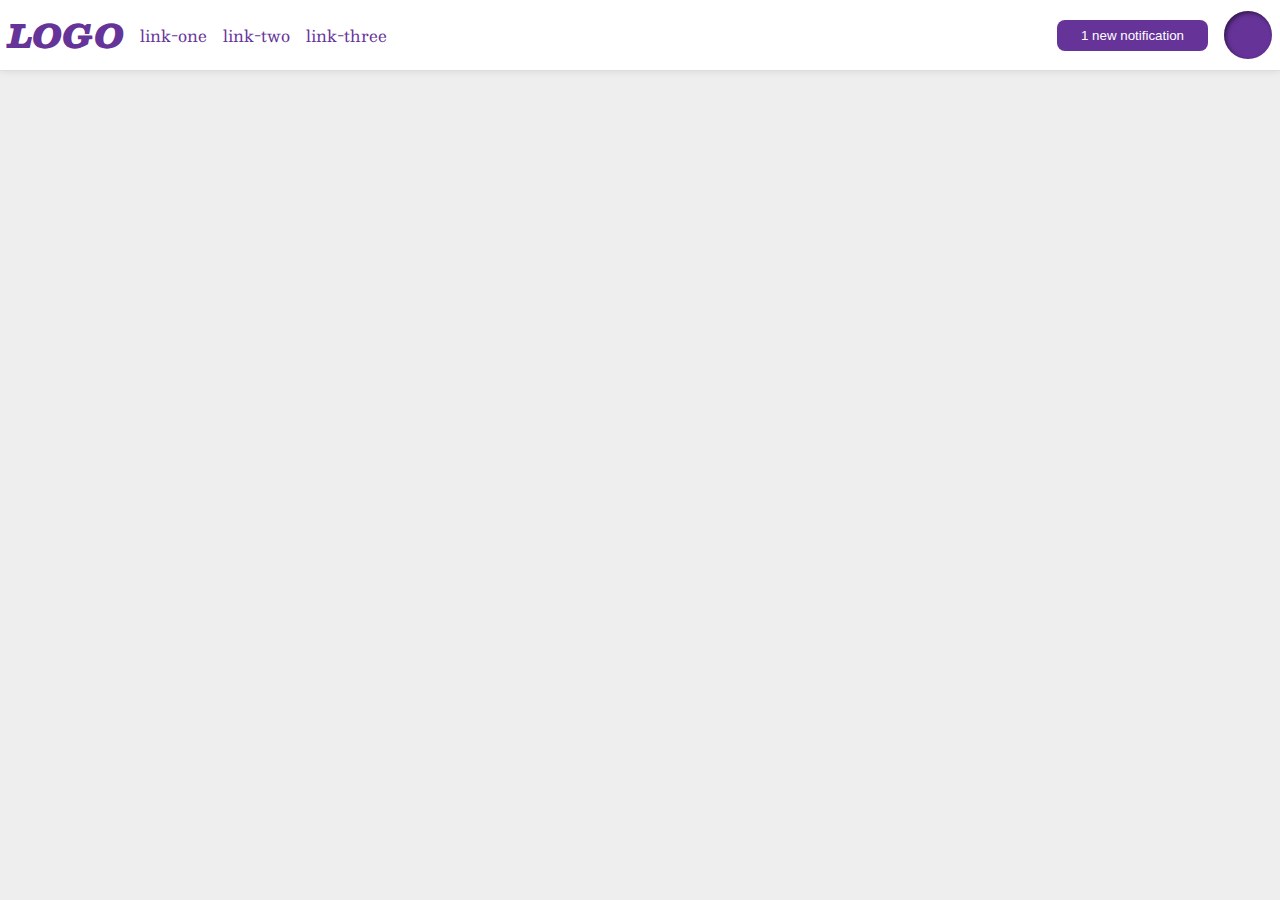
<file: flex/03-flex-header-2/index.html>
<!DOCTYPE html>
<html lang="en">
  <head>
    <meta charset="UTF-8">
    <meta http-equiv="X-UA-Compatible" content="IE=edge">
    <meta name="viewport" content="width=device-width, initial-scale=1.0">
    <title>Flex Header 2</title>
    <link rel="stylesheet" href="style.css">
  </head>
  <body>
    <div class="header">
      <div class="leftbar">
        <div class="logo">
          LOGO
        </div>
        <ul class="links">
          <li><a href="google.com">link-one</a></li>
          <li><a href="google.com">link-two</a></li>
          <li><a href="google.com">link-three</a></li>
        </ul>
      </div>
      <div class="rightbar">
        <button class="notifications">
          1 new notification
        </button>
        <div class="profile-image"></div>
      </div>
    </div>
  </body>
</html>
</file>
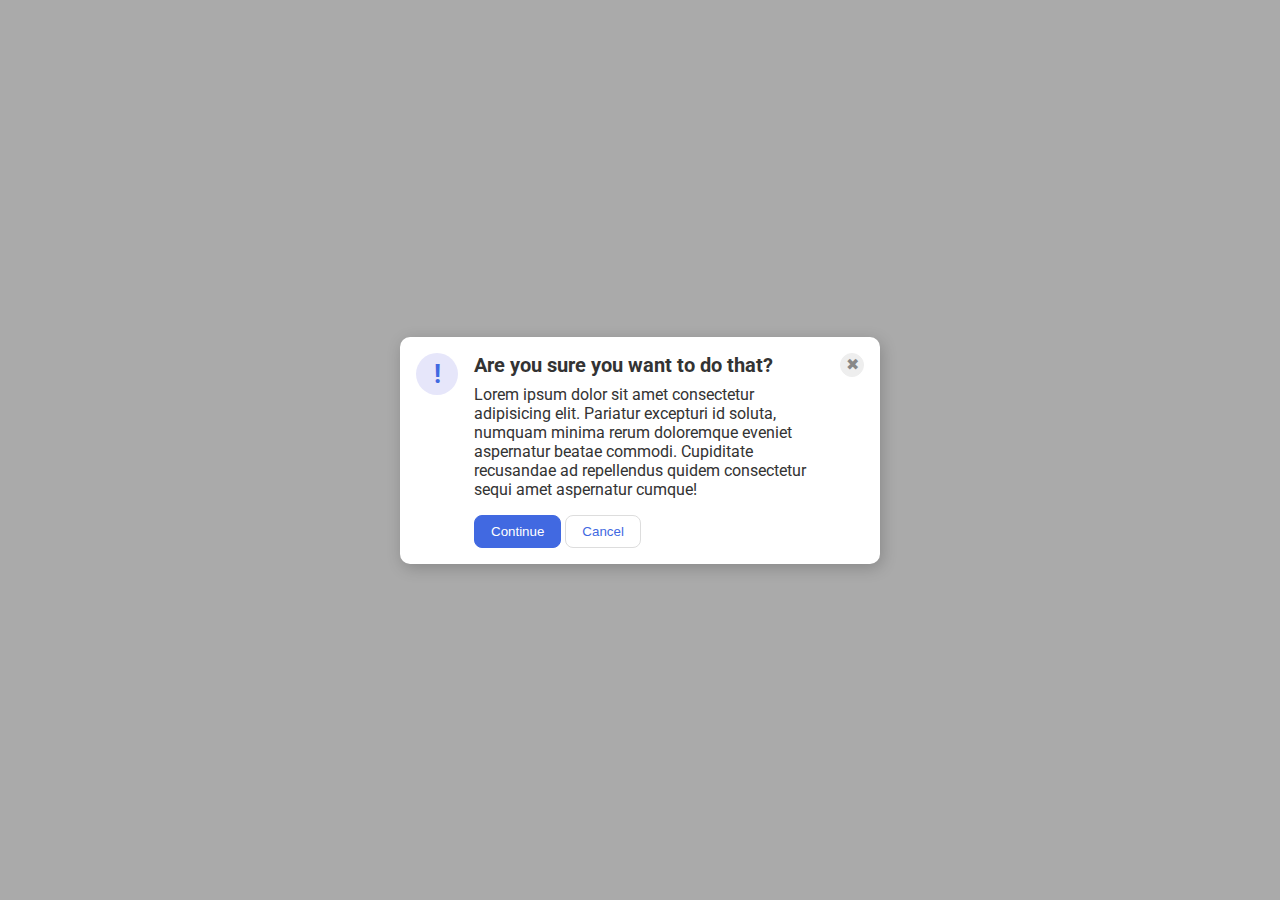
<file: flex/05-flex-modal/index.html>
<!DOCTYPE html>
<html lang="en">
  <head>
    <meta charset="UTF-8">
    <meta http-equiv="X-UA-Compatible" content="IE=edge">
    <meta name="viewport" content="width=device-width, initial-scale=1.0">
    <link rel="stylesheet" href="style.css">
    <title>Modal</title>
  </head>
  <body>
    <div class="modal">
      <div class="top">
        <div class="icon">!</div>
        <div class="column">
          <div class="header">Are you sure you want to do that?</div>
          <div class="text">Lorem ipsum dolor sit amet consectetur adipisicing elit. Pariatur excepturi id soluta, numquam minima rerum doloremque eveniet aspernatur beatae commodi. Cupiditate recusandae ad repellendus quidem consectetur sequi amet aspernatur cumque!</div>
          <div class="bottom">
            <button class="continue">Continue</button>
            <button class="cancel">Cancel</button>
          </div>
        </div>
      <button class="close-button">✖</button>
      </div>
    </div>
  </body>
</html>
</file>
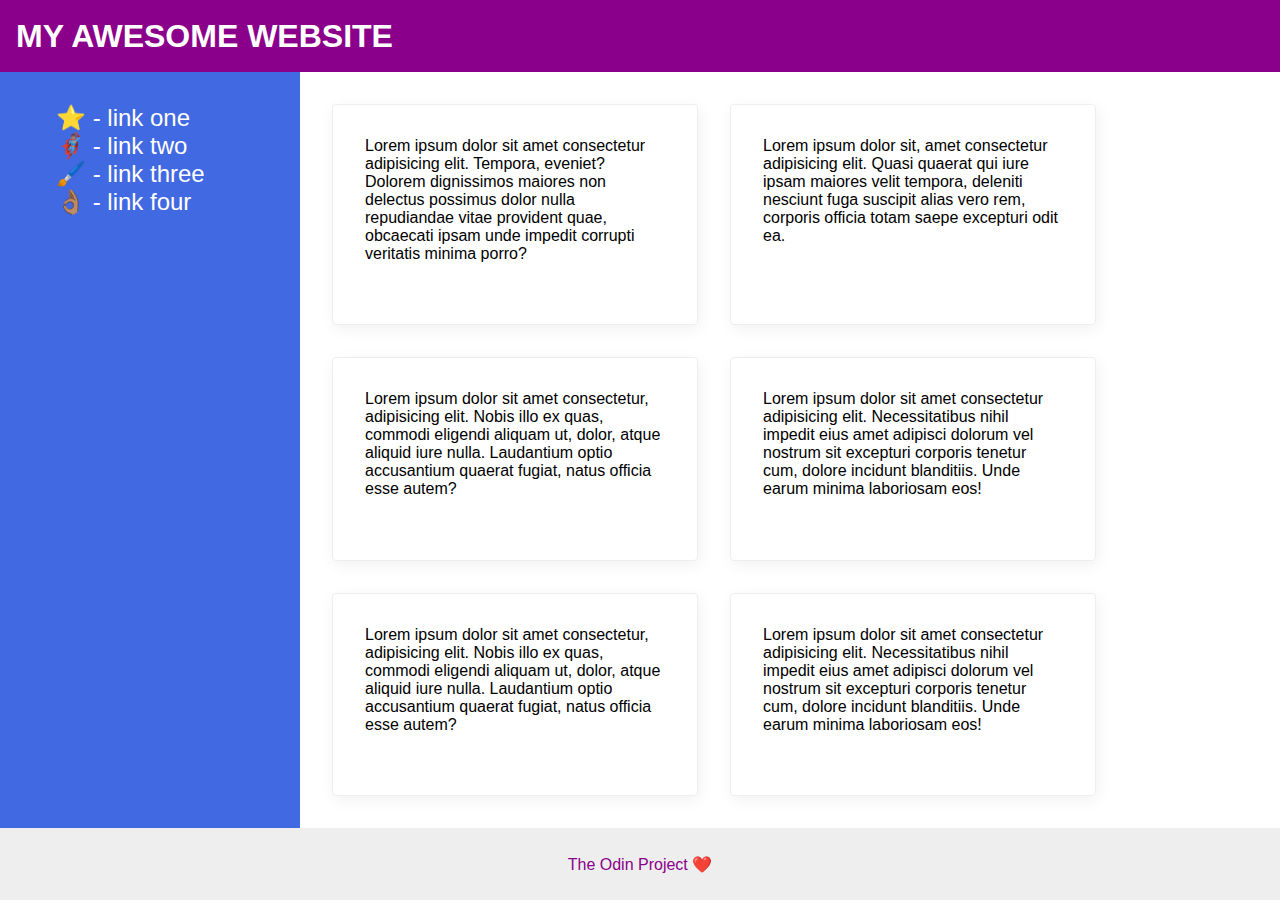
<file: flex/07-flex-layout-2/index.html>
<!DOCTYPE html>
<html lang="en">
  <head>
    <meta charset="UTF-8">
    <meta http-equiv="X-UA-Compatible" content="IE=edge">
    <meta name="viewport" content="width=device-width, initial-scale=1.0">
    <title>The Holy Grail</title>
    <link rel="stylesheet" href="style.css">
  </head>
  <body>
    <div class="header">
      MY AWESOME WEBSITE
    </div>
    <div class="container">
      <div class="sidebar">
        <ul>
          <li><a href="#">⭐ - link one</a></li>
          <li><a href="#">🦸🏽‍♂️ - link two</a></li>
          <li><a href="#">🖌️ - link three</a></li>
          <li><a href="#">👌🏽 - link four</a></li>
        </ul>
      </div>

      <div class="card-container">
        <div class="card">Lorem ipsum dolor sit amet consectetur adipisicing elit. Tempora, eveniet? Dolorem dignissimos maiores non delectus possimus dolor nulla repudiandae vitae provident quae, obcaecati ipsam unde impedit corrupti veritatis minima porro?</div>
        <div class="card">Lorem ipsum dolor sit, amet consectetur adipisicing elit. Quasi quaerat qui iure ipsam maiores velit tempora, deleniti nesciunt fuga suscipit alias vero rem, corporis officia totam saepe excepturi odit ea.</div>
        <div class="card">Lorem ipsum dolor sit amet consectetur, adipisicing elit. Nobis illo ex quas, commodi eligendi aliquam ut, dolor, atque aliquid iure nulla. Laudantium optio accusantium quaerat fugiat, natus officia esse autem?</div>
        <div class="card">Lorem ipsum dolor sit amet consectetur adipisicing elit. Necessitatibus nihil impedit eius amet adipisci dolorum vel nostrum sit excepturi corporis tenetur cum, dolore incidunt blanditiis. Unde earum minima laboriosam eos!</div>
        <div class="card">Lorem ipsum dolor sit amet consectetur, adipisicing elit. Nobis illo ex quas, commodi eligendi aliquam ut, dolor, atque aliquid iure nulla. Laudantium optio accusantium quaerat fugiat, natus officia esse autem?</div>
        <div class="card">Lorem ipsum dolor sit amet consectetur adipisicing elit. Necessitatibus nihil impedit eius amet adipisci dolorum vel nostrum sit excepturi corporis tenetur cum, dolore incidunt blanditiis. Unde earum minima laboriosam eos!</div>
      </div>
    </div>
    <div class="footer">
      The Odin Project ❤️
    </div>
  </body>
</html>
</file>
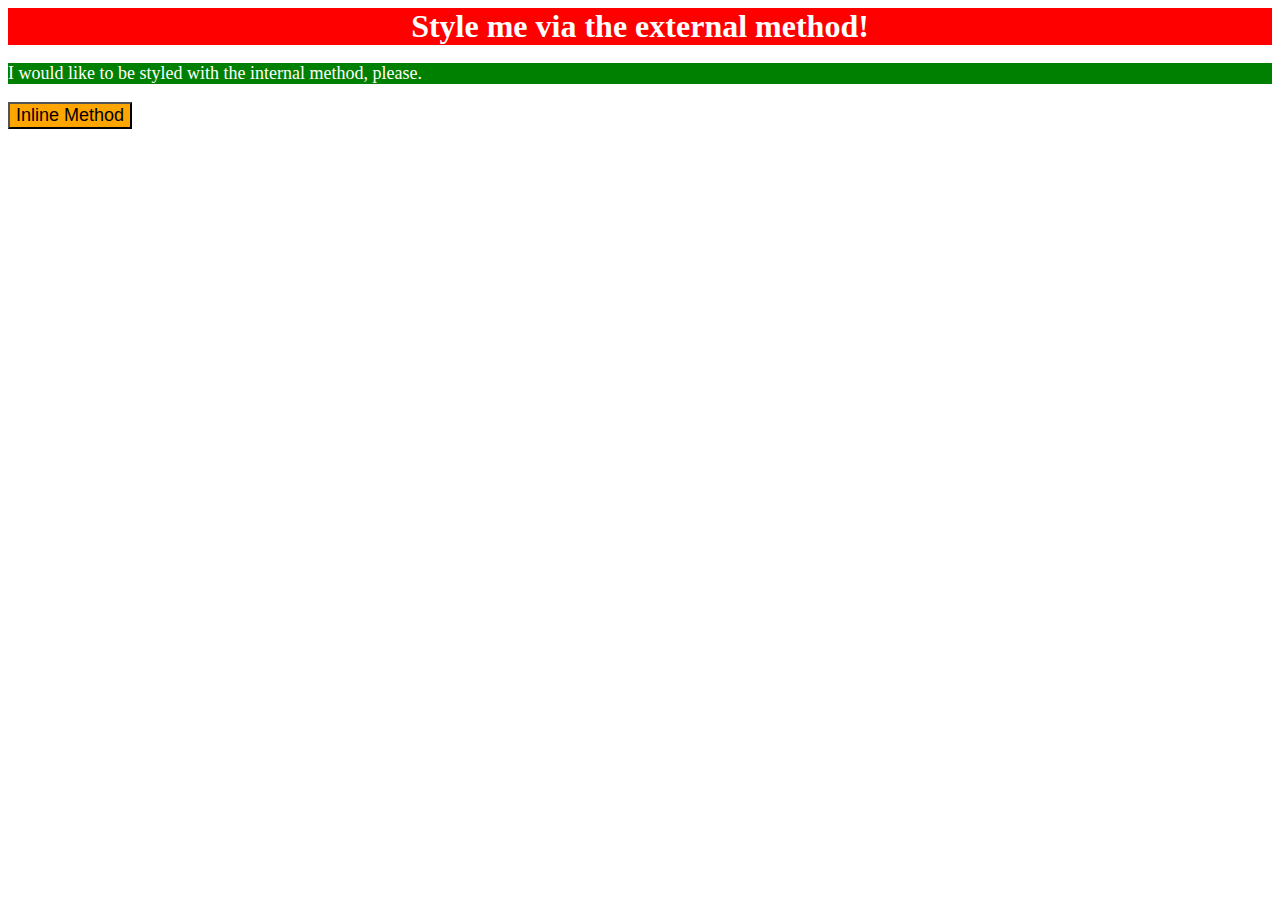
<file: foundations/01-css-methods/index.html>
<!DOCTYPE html>
<html lang="en">
  <head>
    <meta charset="UTF-8">
    <meta http-equiv="X-UA-Compatible" content="IE=edge">
    <meta name="viewport" content="width=device-width, initial-scale=1.0">
    <title>Methods for Adding CSS</title>
    <link rel="stylesheet" href="styles.css">
    <style>
      p {
        background-color: green;
        color: white;
        font-size: 18px;
      }
    </style>
  </head>
  <body>
    <div>Style me via the external method!</div>
    <p>I would like to be styled with the internal method, please.</p>
    <button style="background-color: orange; font-size: 18px;">Inline Method</button>
  </body>
</html>
</file>
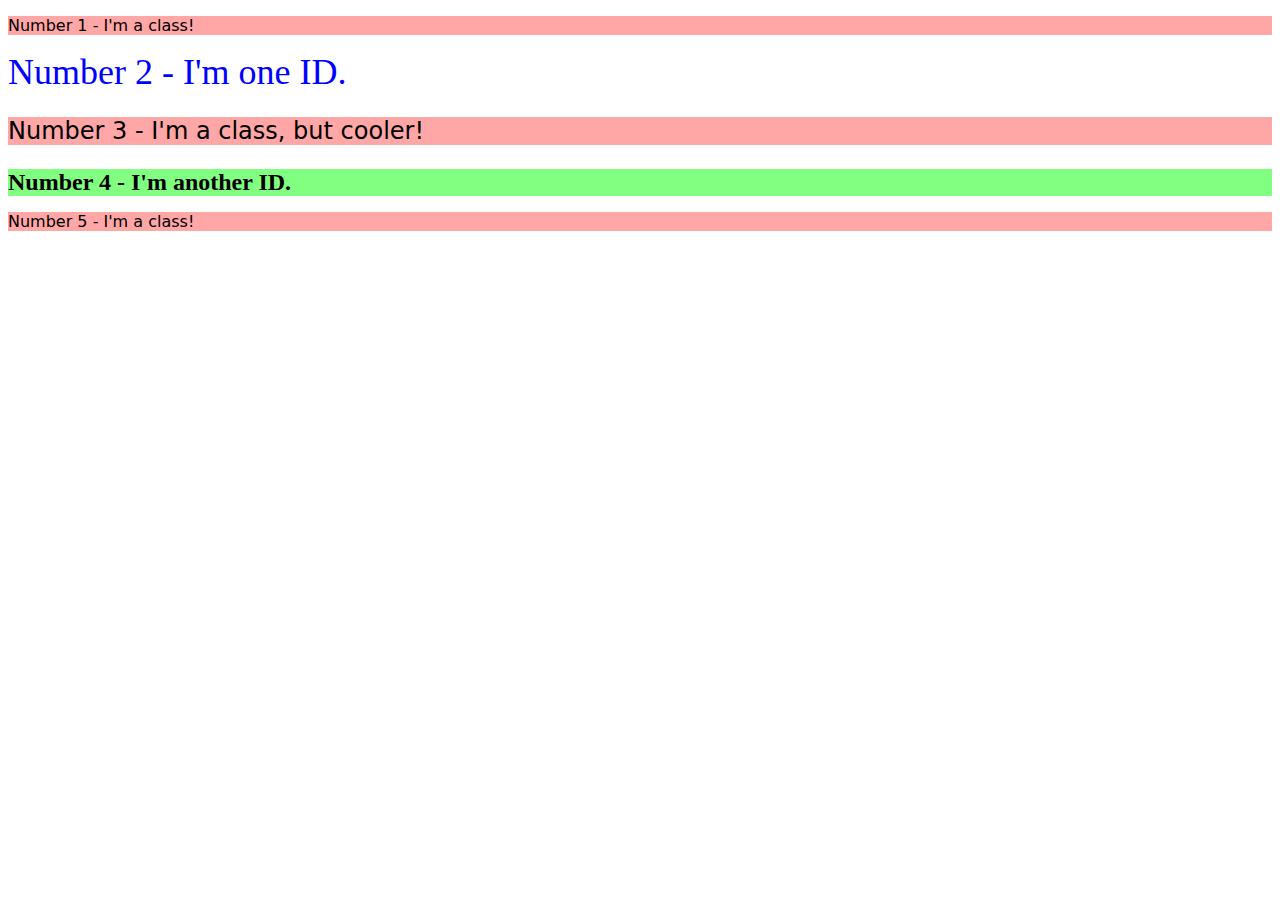
<file: foundations/02-class-id-selectors/index.html>
<!DOCTYPE html>
<html lang="en">
  <head>
    <meta charset="UTF-8">
    <meta http-equiv="X-UA-Compatible" content="IE=edge">
    <meta name="viewport" content="width=device-width, initial-scale=1.0">
    <title>Class and ID Selectors</title>
    <link rel="stylesheet" href="style.css">
  </head>
  <body>
    <p class="odd-number">Number 1 - I'm a class!</p>
    <div id="number2">Number 2 - I'm one ID.</div>
    <p class="odd-number" id="number3">Number 3 - I'm a class, but cooler!</p>
    <div id="number4">Number 4 - I'm another ID.</div>
    <p class="odd-number">Number 5 - I'm a class!</p>
  </body>
</html>
</file>
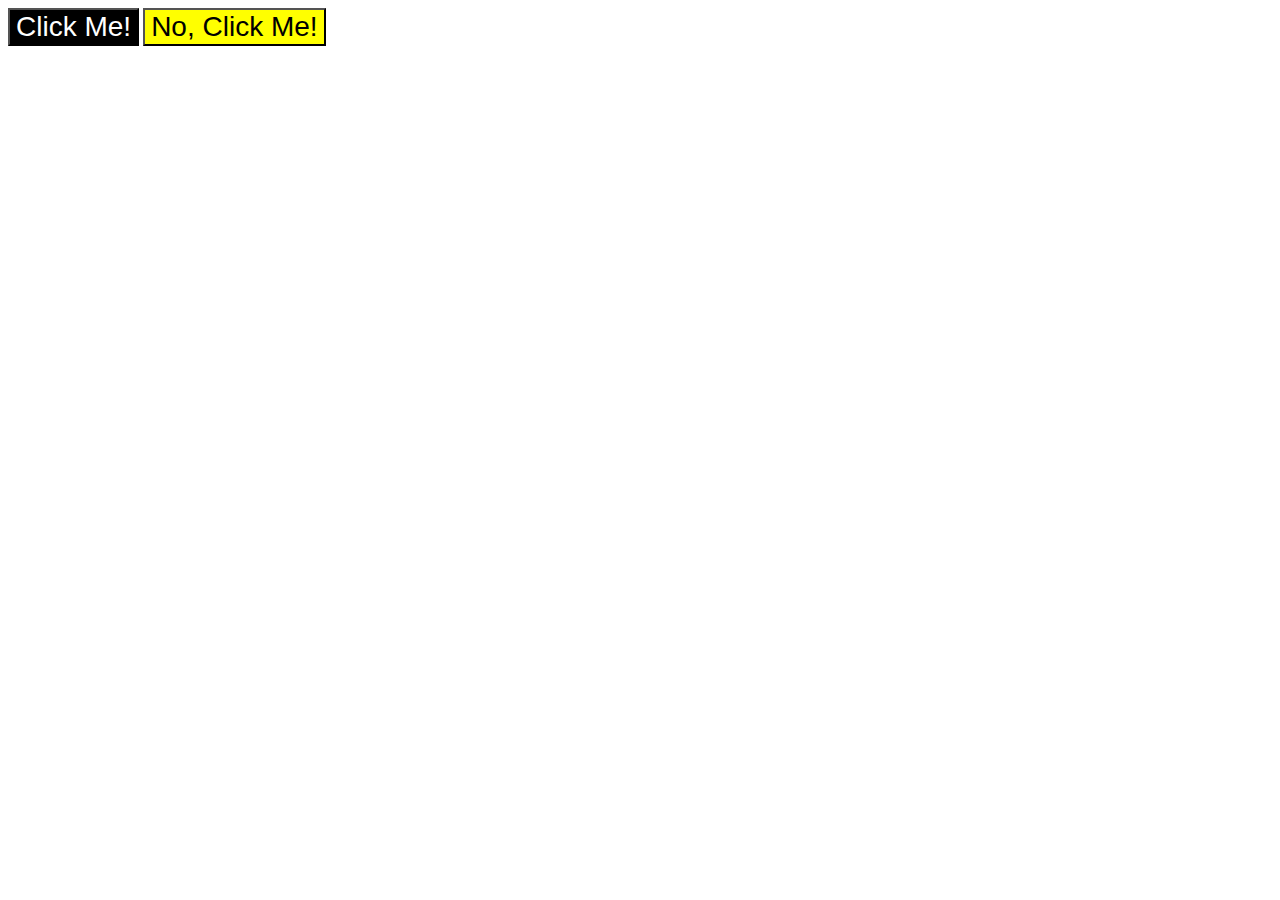
<file: foundations/03-grouping-selectors/index.html>
<!DOCTYPE html>
<html lang="en">
  <head>
    <meta charset="UTF-8">
    <meta http-equiv="X-UA-Compatible" content="IE=edge">
    <meta name="viewport" content="width=device-width, initial-scale=1.0">
    <title>Grouping Selectors</title>
    <link rel="stylesheet" href="style.css">
  </head>
  <body>
    <button class="first">Click Me!</button>
    <button class="second">No, Click Me!</button>
  </body>
</html>
</file>
<file: flex/03-flex-header-2/style.css>
/* this is some magical font-importing.  
you'll learn about it later. */
@import url('https://fonts.googleapis.com/css2?family=Besley:ital,wght@0,400;1,900&display=swap');

body {
  margin: 0;
  background: #eee;
  font-family: Besley, serif;
}

.header {
  background: white;
  border-bottom: 1px solid #ddd;
  box-shadow: 0 0 8px rgba(0,0,0,.1);
  display: flex;
  justify-content: space-between;
  padding: 8px;
}

.leftbar, .rightbar {
  display: flex;
  align-items: center;
  gap: 16px;
}

.profile-image {
  background: rebeccapurple;
  box-shadow: inset 2px 2px 4px rgba(0,0,0,.5);
  border-radius: 50%;
  width: 48px;
  height: 48px;
}

.logo {
  color: rebeccapurple;
  font-size: 32px;
  font-weight: 900;
  font-style: italic;
}

button {
  border: none;
  border-radius: 8px;
  background: rebeccapurple;
  color: white;
  padding: 8px 24px;
}

a {
  /* this removes the line under our links */
  text-decoration: none;
  color: rebeccapurple;
}

ul {
  list-style-type: none;
  display: flex;
  margin: 0;
  padding: 0;
  gap: 16px;
}
</file>
<file: flex/05-flex-modal/style.css>
@import url('https://fonts.googleapis.com/css2?family=Roboto:wght@400;700&display=swap');

html, body {
  height: 100%;
}

body {
  font-family: Roboto, sans-serif;
  margin: 0;
  background: #aaa;
  color: #333;
  /* I'll give you this one for free lol */
  display: flex;
  align-items: center;
  justify-content: center;
}

.modal {
  background: white;
  width: 480px;
  border-radius: 10px;
  box-shadow: 2px 4px 16px rgba(0,0,0,.2);
}

.icon {
  color: royalblue;
  font-size: 26px;
  font-weight: 700;
  background: lavender;
  width: 42px;
  height: 42px;
  border-radius: 50%;
  display: flex;
  align-items: center;
  justify-content: center;
  flex-shrink: 0;
}

.close-button {
  background: #eee;
  border-radius: 50%;
  color: #888;
  font-weight: 400;
  font-size: 16px;
  height: 24px;
  width: 24px;
  display: flex;
  align-items: center;
  justify-content: center;
  border: 1px solid #eee;
  padding: 0;
  flex-shrink: 0;
}

button {
  cursor: pointer;
  padding: 8px 16px;
  border-radius: 8px;
}

button.continue {
  background: royalblue;
  border: 1px solid royalblue;
  color: white;
}

button.cancel {
  background: white;
  border: 1px solid #ddd;
  color: royalblue;
}

.header {
  font-weight: bold;
  font-size: 20px;
  padding-bottom: 8px;
}

.top {
  display: flex;
  align-items: top;
  justify-content: space-between;
  padding: 16px;
}

.column {
  display: flex;
  flex-direction: column;
  padding: 0px 16px;
}

.bottom {
  display: flex;
  flex-direction: row;
  padding-top: 16px;
  gap: 4px;
}
</file>
<file: flex/07-flex-layout-2/style.css>
body {
  font-family: -apple-system, BlinkMacSystemFont, 'Segoe UI', Roboto, Oxygen, Ubuntu, Cantarell, 'Open Sans', 'Helvetica Neue', sans-serif;
  margin: 0;
  min-height: 100vh;
  display: flex;
  flex-direction: column;
  flex: 1;
}

a {
  font-size: 24px;
  color: white;
  text-decoration: none;
}

ul {
  list-style: none;
}

.header {
  height: 72px;
  background: darkmagenta;
  color: white;
  font-size: 32px;
  font-weight: 900;
  display: flex;
  align-items: center;
  padding: 0 16px;
}

.footer {
  height: 72px;
  background: #eee;
  color: darkmagenta;
  display: flex;
  justify-content: center;
  align-items: center;
}

.sidebar {
  width: 300px;
  background: royalblue;
  box-sizing: border-box;
  display: flex;
  flex: 0 0 300px;
  padding: 16px;
}

.card {
  border: 1px solid #eee;
  box-shadow: 2px 4px 16px rgba(0,0,0,.06);
  border-radius: 4px;
  padding: 32px;
  width: 300px;
}

.container {
  display: flex;
  flex: 1;
}

.card-container {
  display: flex;
  flex: 1;
  flex-wrap: wrap;
  padding: 32px;
  gap: 32px;
}
</file>
<file: foundations/01-css-methods/styles.css>
div {
    background-color: red;
    color: white;
    font-size: 32px;
    text-align: center;
    font-weight: bold;
}
</file>
<file: foundations/02-class-id-selectors/style.css>
.odd-number {
    background-color: rgb(255, 167, 167);
    font-family: Verdana, "DejaVu Sans", sans-serif;
}

#number2 {
    color: blue;
    font-size: 36px;
}

#number3 {
    font-size: 24px;
}

#number4 {
    background-color: rgb(128, 255, 128);
    font-size: 24px;
    font-weight: bold;
}
</file>
<file: foundations/03-grouping-selectors/style.css>
.first, .second {
    font-size: 28px;
    font-family: Helvetica, "Times New Roman", sans-serif;
}

.first {
    background-color: black;
    color: white;
}

.second {
    background-color: yellow;
}
</file>
